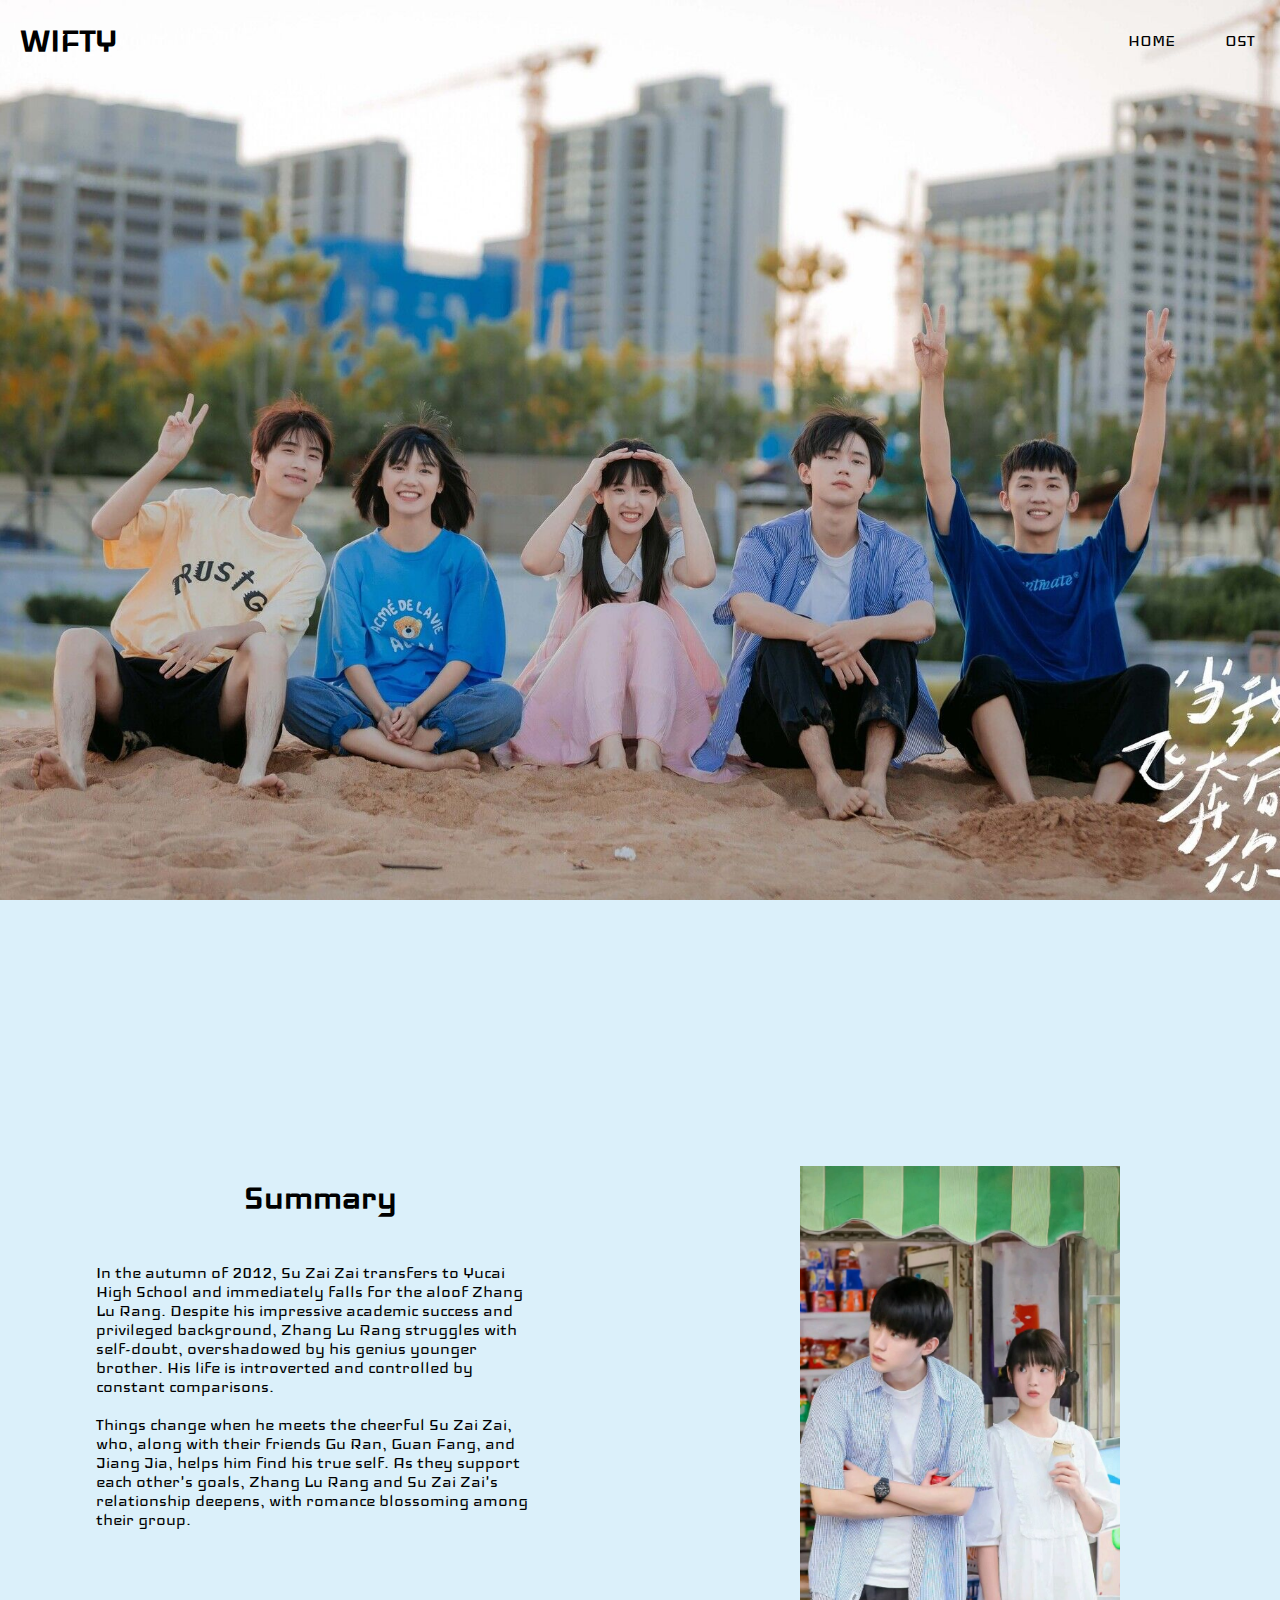
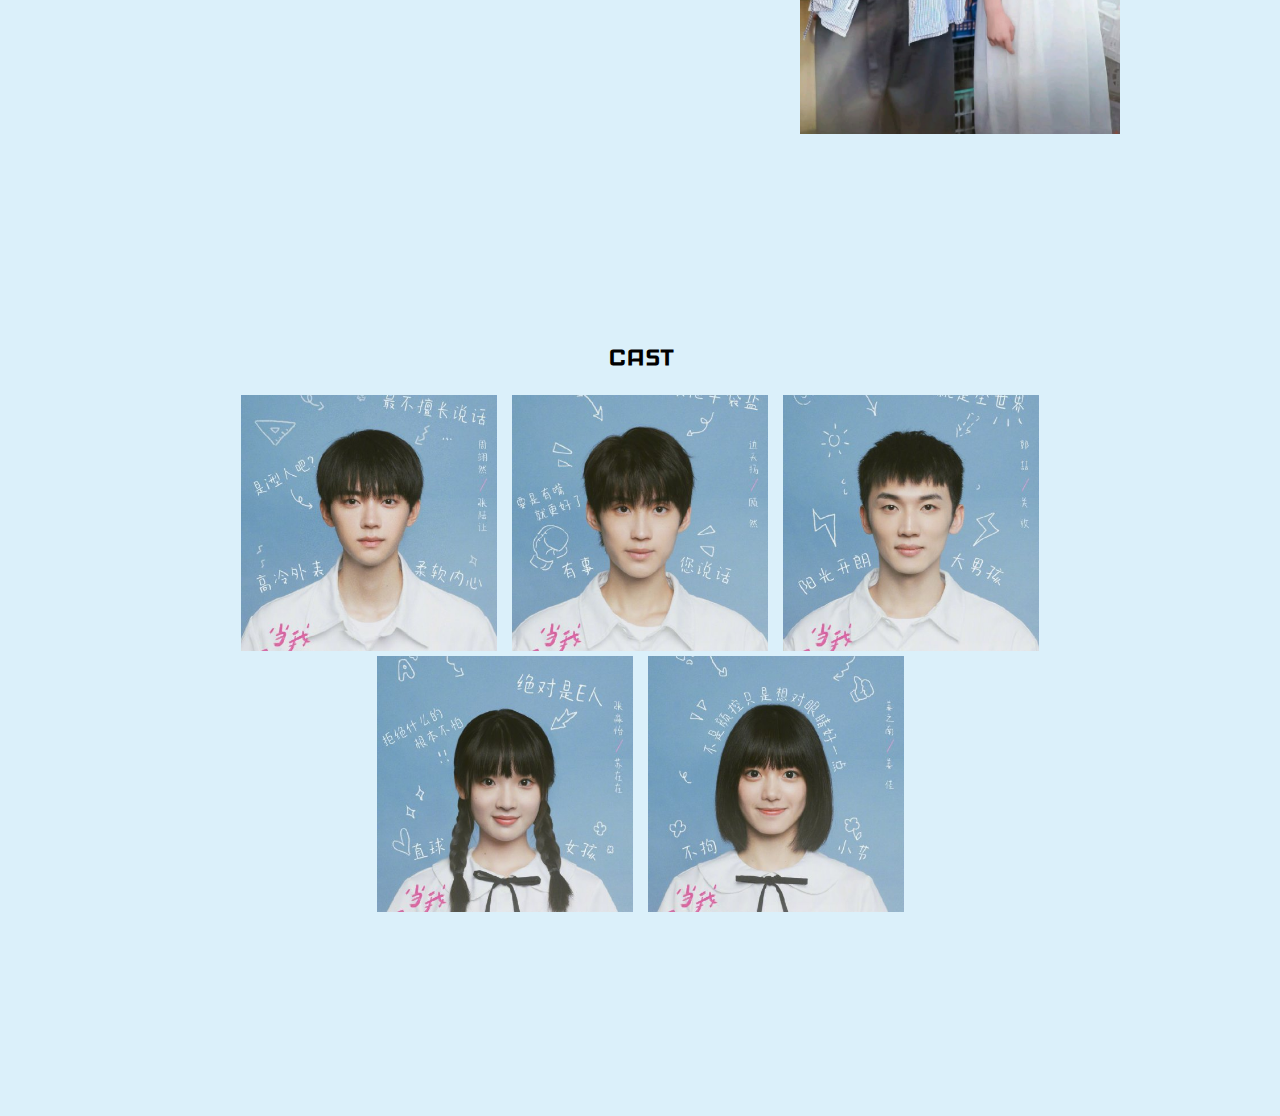
<file: index.html>
<!DOCTYPE html>
<html lang="en">

<head>
    <meta charset="UTF-8">
    <meta name="viewport" content="width=device-width, initial-scale=1.0">
    <link rel="stylesheet" href="style.css" />
    <title>Document</title>
    <link rel="preconnect" href="https://fonts.googleapis.com">
    <link
        href="https://fonts.googleapis.com/css2?family=Iceland&family=Indie+Flower&family=Shadows+Into+Light+Two&family=Walter+Turncoat&display=swap"
        rel="stylesheet">
</head>

<body>
    <!-- Cover Image -->
    <div class="title-Page">
            <nav class="nav-bar">
        <h1 class="title" id="wifty">WIFTY</h1>
        <div class="container-2">
            <p class="iteem"><a href=""><a href="index.html">HOME</a></p>
            <p class="iteem"><a href="ost.html">OST</a></p>
        </div>
    </nav>
        <!-- image -->
    </div>

    <!-- Summary Page -->
    <div class="cover-page">
        <div class="coverRight">
            <h1>Summary</h1>
            <p class="center">In the autumn of 2012, Su Zai Zai transfers to Yucai High School and immediately falls for
                the aloof Zhang Lu Rang. Despite his impressive academic success and privileged background, Zhang Lu
                Rang struggles with self-doubt, overshadowed by his genius younger brother. His life is introverted and
                controlled by constant comparisons.
                <br>
                <br>
                Things change when he meets the cheerful Su Zai Zai, who, along with their friends Gu Ran, Guan Fang,
                and Jiang Jia, helps him find his true self. As they support each other's goals, Zhang Lu Rang and Su
                Zai Zai's relationship deepens, with romance blossoming among their group.
            </p>
        </div>
        <div class="coverLeft">
            <img class="coverImg" src="assets/cover.jpg" alt="WIFTY cover image">
        </div>
    </div>
    <!-- Cast Info  -->
    <div class="castDiv">
        <h1 class="heading">CAST</h1>
        <div class="castM">
            <button class="zlrBtn open-popup" type="submit" onclick="openRanginfo(); screenDim()"><img class="castImg"
                    src="assets/zhanglurang.jpg" alt="Zhang Lu Rang"></button>
            <button class="grBtn" id="btn2" type="submit" onclick="openRaninfo(); screenDim()"><img class="castImg"
                    src="assets/guran.jpg" alt="Gu Ran"></button>
            <button class="gfBtn" id="btn3" type="submit" onclick="openFanginfo(); screenDim()"><img class="castImg"
                    src="assets/guanfeng.jpg" alt="Guan Fang"></button>
        </div>
        <div class="castF">
            <button class="szBtn" id="btn4" type="submit" onclick="openZaiinfo(); screenDim()"><img class="castImg"
                    src="assets/suzaizai.jpg" alt="Su ZaiZai"></button>
            <button class="jjBtn" id="btn5" type="submit" onclick="openJiainfo(); screenDim()"><img class="castImg"
                    src="assets/jiangjia.jpg" alt="Jiang jia"></button>
        </div>

        <!-- Zhang Lu Rang Info -->
        <div class="popup-page" id="rangbtn">
            <div class="coverLeft">
                <img class="popupImg" src="assets/zhanglurang.jpg" alt="Zhang Lu Rang">
            </div>
            <div class="coverRight popup">
                <button class="closeBtn" onclick="closeinfo()">X</button>
                <h2>Zhang Lu Rang</h2>
                <p>Portrayed by: Zhou Yi Ran</p>
                <p><strong>Birthdate:</strong> November 21, 2000</p>
                <p><strong>Chinese Zodiac Sign:</strong> Dragon</p>
                <p><strong>MBTI:</strong> INFP</p>
            </div>
        </div>
        <!-- Gu Ran -->
        <div class="popup-page" id="ranbtn">
            <div class="coverLeft">
                <img class="popupImg" src="assets/guran.jpg" alt="Gu Ran">
            </div>
            <div class="coverRight popup">
                <button class="closeBtn" onclick="closeinfo()">X</button>
                <h2>Gu Ran</h2>
                <p>Portrayed by: Bian Tian Yang</p>
                <p><strong>Birthdate:</strong>February 19, 2003</p>
                <p><strong>Chinese Zodiac Sign:</strong> Goat</p>
                <p><strong>MBTI:</strong>N/A</p>
            </div>
        </div>
        <!-- Guan Fang Info -->
        <div class="popup-page" id="fangbtn">
            <div class="coverLeft">
                <img class="popupImg" src="assets/guanfeng.jpg" alt="Guan Fang">
            </div>
            <div class="coverRight popup">
                <button class="closeBtn" onclick="closeinfo()">X</button>
                <h2>Guan Fang</h2>
                <p>Portrayed by: Guo Zhe</p>
                <p><strong>Birthdate:</strong>June 18, 1994</p>
                <p><strong>Chinese Zodiac Sign:</strong> Dog</p>
                <p><strong>MBTI:</strong> ENFP</p>
            </div>
        </div>
        <!-- Su Zai Zai info -->
        <div class="popup-page" id="zaibtn">
            <div class="coverLeft">
                <img class="popupImg" src="assets/suzaizai.jpg" alt="SuZaiZai">
            </div>
            <div class="coverRight popup">
                <button class="closeBtn" onclick="closeinfo()">X</button>
                <h2>Su Zai Zai</h2>
                <p>Portrayed by: Zhang Miao Yi</p>
                <p><strong>Birthdate:</strong> September 13, 1998</p>
                <p><strong>Chinese Zodiac Sign:</strong> Tiger</p>
                <p><strong>MBTI:</strong> ISTP</p>
            </div>
        </div>
        <!-- Jiang Jia Info -->
        <div class="popup-page" id="jiabtn">
            <div class="coverLeft">
                <img class="popupImg" src="assets/jiangjia.jpg" alt="Jiang Jia">
            </div>
            <div class="coverRight popup">
                <button class="closeBtn" onclick="closeinfo()">X</button>
                <h2>Jiang Jia</h2>
                <p>Portrayed by: Jiang Zhi Nan</p>
                <p><strong>Birthdate:</strong> December 3, 1999</p>
                <p><strong>Chinese Zodiac Sign:</strong> Rabbit</p>
                <p><strong>MBTI:</strong> N/A</p>
            </div>
        </div>
    </div>
        <script src="index.js"></script>
</body>

</html>
</file>
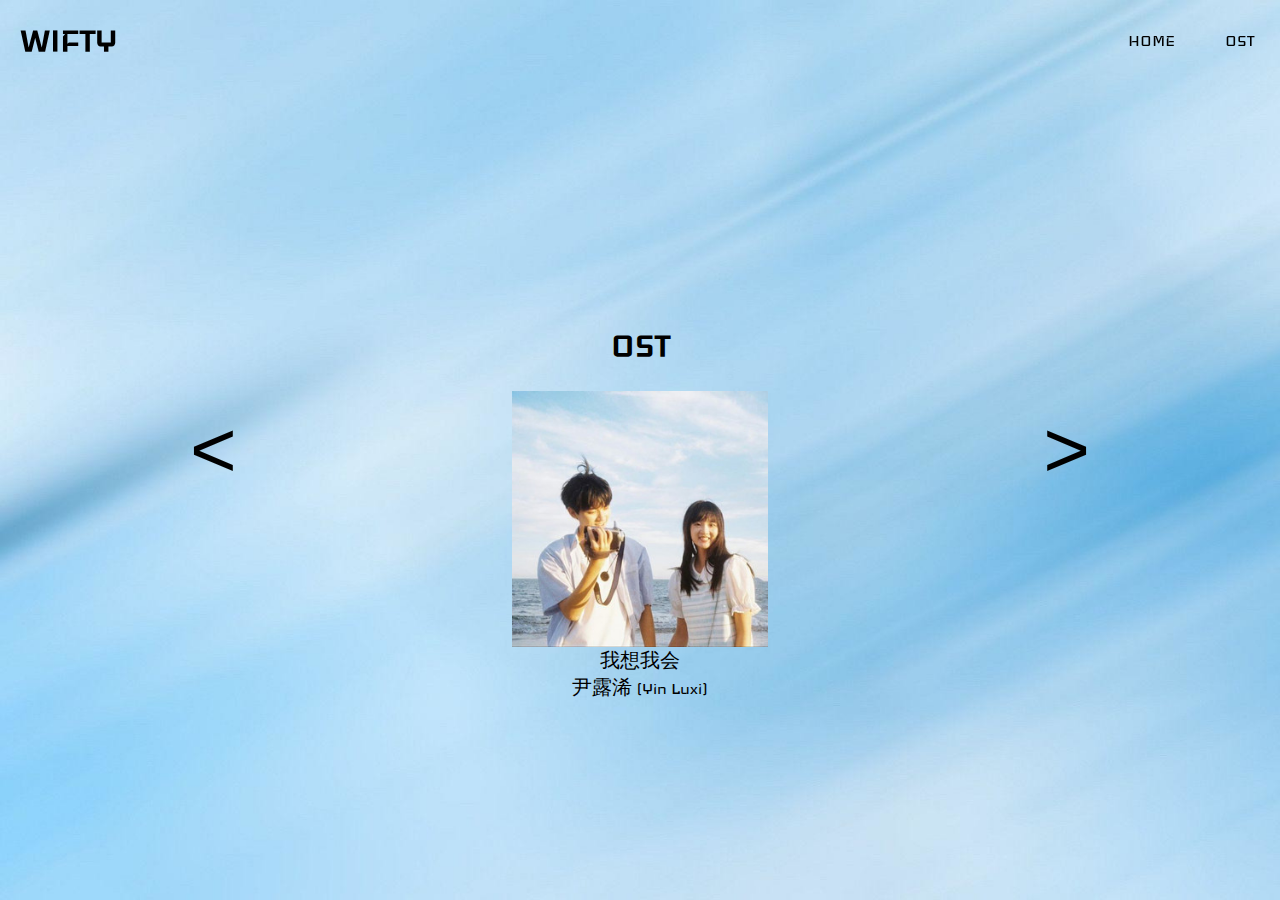
<file: ost.html>
<!DOCTYPE html>
<html lang="en">

<head>
    <meta charset="UTF-8">
    <meta name="viewport" content="width=device-width, initial-scale=1.0">
    <link rel="stylesheet" href="style.css" />
        <link rel="preconnect" href="https://fonts.googleapis.com">
    <link
        href="https://fonts.googleapis.com/css2?family=Iceland&family=Indie+Flower&family=Shadows+Into+Light+Two&family=Walter+Turncoat&display=swap"
        rel="stylesheet">
</head>

<body>

    <div class="nav-bar fix">
        <h1 class="title" id="wifty">WIFTY</h1>
        <div class="container-2">
            <p class="iteem"><a href=""><a href="index.html">HOME</a></p>
            <p class="iteem"><a href="ost.html">OST</a></p>
        </div>
    </div>

    <div class="cover-page ostBg">
        <div class="ostLeft">
            <button class="back" id="ostBack" type="submit">
                < </button>
        </div>
        <div class="centerOst ostMid" >
            <h1 class="heading">OST</h1>
            <!-- OST content goes here -->
            <img class="ostImg1 ostPic" id="ostImg" src="assets/ost1.jpg">
            <div class="ostInfo">
                <p id="title" class="info">我想我会 </p>
                <p id="singer" class="info">尹露浠 (Yin Luxi) </p>
            </div>
        </div>
        <div class="ostRight">
            <button class="next" id="ostNext" type="submit"> > </button>
        </div>
    </div>
    <script src="index.js"></script>
</body>

</html>
</file>
<file: style.css>
body {
    box-sizing: border-box;
    margin: 0;
    background-color: #dbf0fa;
    font-family: "Iceland", sans-serif;
    font-weight: 400;
    font-style: normal;
    overflow-x: hidden;
}

/* .dimScreen{
    visibility:hidden;
    filter: blur(5px);
} */

.nav-bar {
    display: flex;
    align-items: center;
    width: 100%;
    height: 80px;
    font-size: 20px;
    overflow: hidden;
}

.fix {
    position: fixed;
}

.iteem {
    padding: 20px;
    cursor: pointer;
    margin: 5px;
}


.title {
    color: black;
    display: flex;
    padding: 20px;
}

.container-2 {
    display: flex;
    margin-left: auto;
    justify-content: flex-end;
    align-items: center;
}

.title-Page {
    max-width: 100vw;
    height: 100vh;
    background-image: url("assets/beach3.jpg");
    background-size: cover;
    background-position: center center;
    background-repeat: no-repeat;
}


.cover-page {
    display: flex;
    width: 100vw;
    height: calc(100vh);
    margin: 0;
    padding: 0;
    overflow: hidden;
    /* border:black solid 1px; */
}

.coverRight,
.coverLeft {
    flex: 1 1 50%;
    display: flex;
    align-items: center;
    justify-content: center;
    /* border:black solid 1px; */
    font-size: 20px;
}

.coverRight {
    flex-direction: column;
    position: relative;
}


.center {
    text-align: left;
    max-width: 70%;
}

.coverImg {
    max-width: 50%;
    height: auto;
    padding-top: 200px;
    overflow:hidden;
}

.castImg {
    width: calc(100vw*0.2);
    height: auto;
}

.heading {
    text-align: center;
    padding-top: 100px;
}

.zlrBtn,
.grBtn,
.gfBtn,
.szBtn,
.jjBtn {
    background: none;
    border: none;
    cursor: pointer;
}

.popup-page {
    position: absolute;
    z-index: 1001; /* ensure popup sits above the overlay */
    display: flex;
    width: calc(100vw*0.5);
    height: calc(100vh*0.5);
    padding: 0;
    overflow: hidden;
    background-color: white;
    visibility: hidden;
}

.open-popup {
    visibility: visible;
}

.closeBtn {
    position: absolute;
    top: 10px;
    right: 10px;
    text-align: center;
    background: none;
    border: none;
    cursor: pointer;
    margin: 0;
}

.castDiv {
    display: flex;
    flex-direction: column;
    justify-content: center;
    align-items: center;
    margin: 20px;
    margin-bottom: 200px;

}

.centerOst {
    justify-content: center;
    align-items: center;
    flex-direction: column;
}

.ostPic {
    width: 60%;
}

.ostBg {
    background-image: url("assets/ost1bg.jpg");
    background-repeat: no-repeat;
    background-size: cover;
}

.ostRight,
.ostLeft,
.ostMid {
    flex: 1 1 50%;
    display: flex;
    align-items: center;
    justify-content: center;
    font-size: 20px;
}

.next,
.back {
    font-size: 80px;
}

.next,
.back {
    background: none;
    border: none;
    cursor: pointer;
}

.next:hover {
    color: white;
}

.back:hover {
    color: white;
}

.hide {
    visibility: hidden;
}

.ostInfo {
    display: flex;
    justify-content: center;
    align-items: center;
    flex-direction: column;
}

.info {
    margin: 0;
    padding: 0;
}

footer {
    display: flex;
    align-items: center;
    position: absolute;
    background: #A0D8F3;
    ;
    width: 100%;
    height: calc(100vh*0.3);
    font-size: 20px;
    padding: 50px;
}

.footerText {
    color: white;
}

.momentsB {
    background-color: black;
}

a {
    text-decoration: none;
    color: black;
}

.momentsB {
    background: url('assets/ost1bg.jpg');
}

/* overlay that blurs everything underneath it */
.overlay {
    position: fixed;
    inset: 0;
    background: rgba(255,255,255,0.06);
    backdrop-filter: blur(8px);
    -webkit-backdrop-filter: blur(8px);
    opacity: 0;
    pointer-events: none;
    transition: opacity 180ms ease;
    z-index: 1000; /* sits above the page content */
}

.overlay.active {
    opacity: 1;
    pointer-events: auto;
}
</file>
